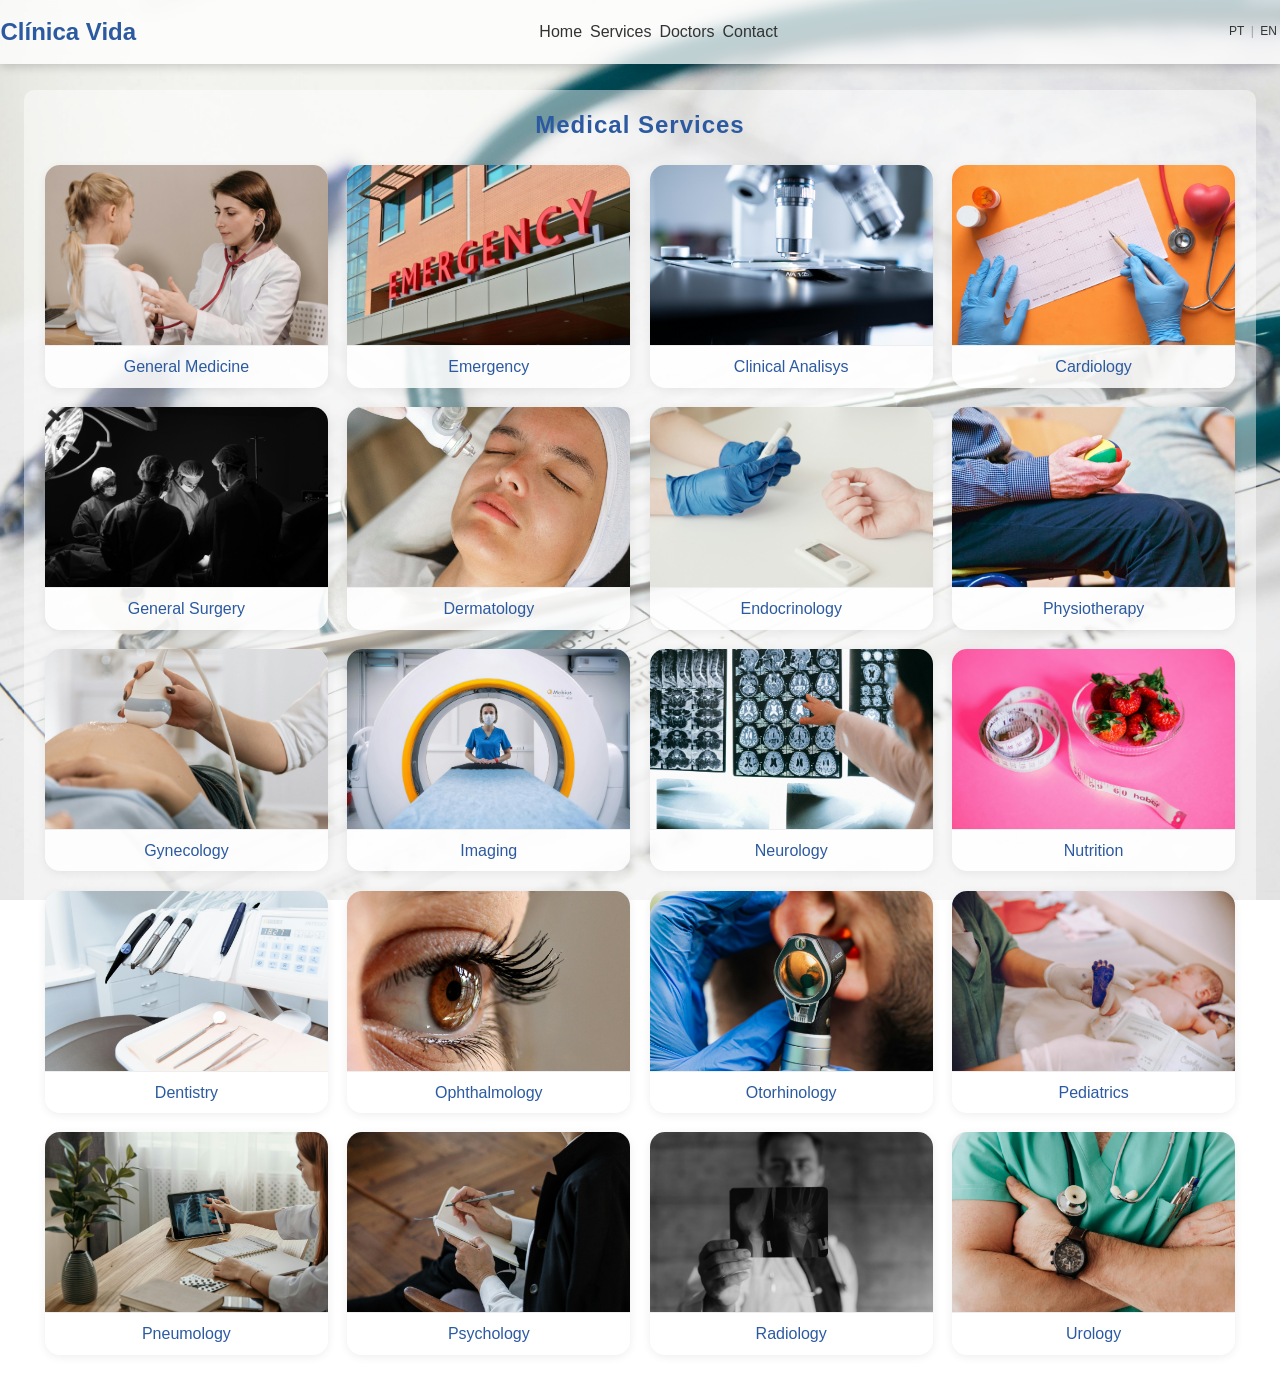
<file: index.html>
<!DOCTYPE html>
<html lang="pt-PT">
  <head>
    <meta charset="UTF-8" />
    <meta name="viewport" content="width=device-width, initial-scale=1.0" />
    <title>Clinica Vida</title>
    <link rel="stylesheet" href="static/css/style.css" />
  </head>
  <body>
    <header class="main-header">
      <nav class="navbar">
        <!-- Logo of Clinica Vida-->
        <div class="nav-side logo-container">
          <a href="/" class="logo">Clínica Vida</a>
        </div>

        <!-- Navigation Menu -->
        <ul class="nav-links">
          <li class="nav-item">
            <a href="#home" class="nav-link">Home</a>
          </li>
          <li class="nav-item">
            <a href="#services" class="nav-link">Services</a>
          </li>
          <li class="nav-item">
            <a href="#doctors" class="nav-link">Doctors</a>
          </li>
          <li class="nav-item">
            <a href="#contact" class="nav-link">Contact</a>
          </li>
        </ul>

        <!-- language switcher -->
        <div class="nav-side language-switcher">
          <a href="#" class="lang" data-lang="pt">PT</a>
          <span class="lang-divider">|</span>
          <a href="#" class="lang" data-lang="en">EN</a>
        </div>

        <!-- hamburguer menu -->
        <input type="checkbox" id="menu-hamburguer" class="menu-hamburguer" />
        <label for="menu-hamburguer" class="hamburguer">
          <span class="bar"></span>
          <span class="bar"></span>
          <span class="bar"></span>
        </label>

        <!-- Menu Mobile in Hamburguer -->
        <div class="nav-mobile">
          <ul class="nav-links-mobile">
            <li><a href="#home" class="nav-link">Home</a></li>
            <li><a href="#services" class="nav-link">Services</a></li>
            <li><a href="#doctors" class="nav-link">Doctors</a></li>
            <li><a href="#contact" class="nav-link">Contact</a></li>
          </ul>
          <div class="language-switcher-mobile">
            <a href="#" class="lang" data-lang="pt">PT</a>
            <span class="lang-divider">|</span>
            <a href="#" class="lang" data-lang="en">EN</a>
          </div>
        </div>
      </nav>
    </header>
    <main class="page">
      <h1 class="gallery-headline">Medical Services</h1>
      <section class="gallery">
        <div class="gallery-item">
          <img
            src="/static/images/Clinico_geral.jpg"
            alt="General Medicine"
            loading="lazy"
          />
          <div class="gallery-item-title">General Medicine</div>
        </div>
        <div class="gallery-item">
          <img
            src="/static/images/emergencia.jpg"
            alt="Emergency"
            loading="lazy"
          />
          <div class="gallery-item-title">Emergency</div>
        </div>
        <div class="gallery-item">
          <img
            src="/static/images/Analises_clinicas.jpg"
            alt="Clinical Analisys"
            loading="lazy"
          />
          <div class="gallery-item-title">Clinical Analisys</div>
        </div>
        <div class="gallery-item">
          <img
            src="/static/images/Cardiologia.jpg"
            alt="Cardiology"
            loading="lazy"
          />
          <div class="gallery-item-title">Cardiology</div>
        </div>
        <div class="gallery-item">
          <img
            src="/static/images/Cirurgia_geral.jpg"
            alt="General Surgery"
            loading="lazy"
          />
          <div class="gallery-item-title">General Surgery</div>
        </div>
        <div class="gallery-item">
          <img
            src="/static/images/Dermatologia.jpg"
            alt="Dermatology"
            loading="lazy"
          />
          <div class="gallery-item-title">Dermatology</div>
        </div>
        <div class="gallery-item">
          <img
            src="/static/images/Endocrinologia.jpg"
            alt="Endocrinology"
            loading="lazy"
          />
          <div class="gallery-item-title">Endocrinology</div>
        </div>
        <div class="gallery-item">
          <img
            src="/static/images/Fisioterapia.jpg"
            alt="Physiotherapy"
            loading="lazy"
          />
          <div class="gallery-item-title">Physiotherapy</div>
        </div>
        <div class="gallery-item">
          <img
            src="/static/images/Ginecologia_obstetricia.jpg"
            alt="Gynecology"
            loading="lazy"
          />
          <div class="gallery-item-title">Gynecology</div>
        </div>
        <div class="gallery-item">
          <img src="/static/images/imagem.jpg" alt="Imaging" loading="lazy" />
          <div class="gallery-item-title">Imaging</div>
        </div>
        <div class="gallery-item">
          <img
            src="/static/images/Neurologia.jpg"
            alt="Neurology"
            loading="lazy"
          />
          <div class="gallery-item-title">Neurology</div>
        </div>
        <div class="gallery-item">
          <img
            src="/static/images/Nutricao.jpg"
            alt="Nutrition"
            loading="lazy"
          />
          <div class="gallery-item-title">Nutrition</div>
        </div>
        <div class="gallery-item">
          <img
            src="/static/images/Odontologia.jpg"
            alt="Dentistry"
            loading="lazy"
          />
          <div class="gallery-item-title">Dentistry</div>
        </div>
        <div class="gallery-item">
          <img
            src="/static/images/Oftalmologia.jpg"
            alt="Ophthalmology"
            loading="lazy"
          />
          <div class="gallery-item-title">Ophthalmology</div>
        </div>
        <div class="gallery-item">
          <img
            src="/static/images/Otorrinolaringologista.jpg"
            alt="Otorhinology"
            loading="lazy"
          />
          <div class="gallery-item-title">Otorhinology</div>
        </div>
        <div class="gallery-item">
          <img
            src="/static/images/Pediatria.jpg"
            alt="Pediatrics"
            loading="lazy"
          />
          <div class="gallery-item-title">Pediatrics</div>
        </div>
        <div class="gallery-item">
          <img
            src="/static/images/Pneumologia.jpg"
            alt="Pneumology"
            loading="lazy"
          />
          <div class="gallery-item-title">Pneumology</div>
        </div>
        <div class="gallery-item">
          <img
            src="/static/images/Psicologia.jpg"
            alt="Psychology"
            loading="lazy"
          />
          <div class="gallery-item-title">Psychology</div>
        </div>
        <div class="gallery-item">
          <img
            src="/static/images/Radiologia.jpg"
            alt="Radiology"
            loading="lazy"
          />
          <div class="gallery-item-title">Radiology</div>
        </div>
        <div class="gallery-item">
          <img src="/static/images/Urologia.jpg" alt="Urology" loading="lazy" />
          <div class="gallery-item-title">Urology</div>
        </div>
      </section>
    </main>
  </body>
</html>
</file>
<file: static/css/style.css>
body {
    font-family: Verdana, Tahoma, sans-serif;
    line-height: 1.6;
    color: #333;
    background-image: url('../images/background.jpg');
    background-size: cover;
    background-position: center;
    background-attachment: fixed;
    min-height: 100vh;
    margin: 0;
    padding: 0;
}

.main-header {
    position: fixed;
    top: 0;
    left: 0;
    width: 100%;
    z-index: 1000;
    background: rgba(255, 255, 255, 0.75);
    backdrop-filter: blur(5px);
    box-shadow: 0 2px 10px rgba(0, 0, 0, 0.2);
}

.navbar {
    display: flex;
    justify-content: space-between;
    align-items: center;
    padding: 1% 0%;
    margin: 0;
}

.logo {
    font-size: 1.5rem;
    font-weight: 600;
    padding: 0.5px;
    color: #2c5aa0;
    transition: all 0.3s ease;
    text-decoration: none;
    cursor:crosshair;
}

.nav-side {
    flex-basis: 200px;
}

.logo:hover {
    color: #4a90e2;
}

.menu-hamburguer,
.nav-mobile,
.language-switcher-mobile {
    display: none;
}

.hamburguer {
    display: none;
    flex-direction: column;
    cursor: pointer;
    padding: 0.5rem;
}

.bar {
    width: 25px;
    height: 3px;
    background-color: #2c5aa0;
    margin: 3px 0;
    transition: all 0.3s ease;
    border-radius: 2px;
}

.nav-links {
    display: flex;
    align-items: center;
    justify-content: center;
    list-style: none;
    gap: 0.5rem;
    margin: 0;
    flex: 1;
}

.nav-link {
    color: #333;
    text-decoration: none;
    font-weight: 500;
    transition: all 0.3s ease;
    cursor: crosshair;
}

.nav-link:hover {
    color: blue;
}

.nav-link:active {
    color: #4a90e2;
}

.language-switcher {
    display: flex;
    align-items: center;
    justify-content: end;
    padding-right: 3px;
    gap: 0.4rem;
    font-size: 0.75rem;
    cursor: pointer;
}

.lang {
    color: #333;
    text-decoration: none;
    transition: all 0.3s ease;
}

.lang:hover {
    color: blue;
}

.lang-divider {
    color: black;
    opacity: 0.3;
}

.page, main {
    background: rgba(255, 255, 255, 0.45);
    border-radius: 10px;
    padding-left: 1rem;
    padding-right: 1rem;
    margin-left: auto;
    margin-right: auto;
    max-width: 1200px;
}

.gallery-headline {
    text-align: center;
    margin-top: 90px;
    padding-top: 1rem;
    font-size: 1.5rem;
    color: #2c5aa0;
    font-weight: 700;
    letter-spacing: 1px;
}

.gallery {
    display: grid;
    grid-template-columns: repeat(4, 1fr);
    gap: 1.2rem;
    padding: 0.3rem;
    max-width: 1200px;
    margin: 0 auto 2rem auto;
}

.gallery-item {
    background: rgba(255, 255, 255, 0.85);
    border-radius: 15px;
    overflow: hidden;
    box-shadow: 0 2px 10px rgba(0, 0, 0, 0.07);
    transition: transform 0.2s ease;
    cursor: pointer;
    display: flex;
    flex-direction: column;
}

.gallery-item:hover {
    transform: translateY(-6px) scale(1.03);
    box-shadow: 0 6px 24px rgba(44, 90, 160, 0.15);
}

.gallery-item img {
    width: 100%;
    height: 180px;
    object-fit: cover;
    display: block;
    border-bottom: 1px solid #eee;
    transition: filter 0.2s ease;
}

.gallery-item:hover img {
    filter: brightness(1.20);
}

.gallery-item-title {
    padding: 0.5rem;
    text-align: center;
    color: #2c5aa0;
    font-weight: 500;
}

/* MEDIA QUERIES */

/* Tablet */
@media screen and (max-width: 768px) {
    .nav-mobile {
        display: flex;
        flex-direction: column;
        position: fixed;
        top: 100%;
        width: 100%;
        margin: 0;
        padding: 0;
        background: rgba(255, 255, 255, 0.45);
        backdrop-filter: blur(5px);
        box-shadow: 0 2px 10px rgba(0, 0, 0, 0.2);
        opacity: 0;
        visibility: hidden;
        pointer-events: none;
        transform: translateY(-100%);
        transition: all 0.3s ease;
        z-index: 1000;
    }

    .nav-links,
    .language-switcher {
        display: none;
    }

    .nav-links-mobile {
        display: flex;
        padding: 0;
        flex-direction: column;
        align-items: center;
        list-style: none;
        gap: 0.7rem;
    }

    .language-switcher-mobile {
        display: flex;
        flex-direction: row;
        justify-content: center;
        align-items: center;
        padding-top: 1rem;
        gap: 1.5rem;
    }

    .nav-link {
        display: block;
        text-align: center;
        padding-top: 0.5rem;
        padding-bottom: 0.5rem;
        width: 100%;
    }

    .hamburguer {
        display: flex;
        flex-direction: column;
        cursor: pointer;
        margin-left: auto;
        z-index: 1100;
    }

    .menu-hamburguer:checked ~ .nav-mobile {
        transform: translateY(0);
        opacity: 1;
        visibility: visible;
        pointer-events: auto;
    }

    .menu-hamburguer:checked ~ .hamburguer .bar:nth-child(1) {
        transform: rotate(45deg) translate(6px 6px);
    }

    .menu-hamburguer:checked ~ .hamburguer .bar:nth-child(2) {
        opacity: 0;
    }

    .menu-hamburguer:checked ~ .hamburguer .bar:nth-child(3) {
        transform: rotate(-45deg) translate(6px -6px);
    }

    .page, main {
        padding-left: 0.5rem;
        padding-right: 0.5rem;
    }

    .gallery {
        grid-template-columns: repeat(2, 1fr);
        gap: 0.8rem;
    }

    .gallery-headline {
        font-size: 1.4rem;
        margin-top: 80px;
    }
}

/* Mobile */
@media screen and (max-width: 480px) {
    .logo {
        font-size: 1.2rem;
    }

    .gallery {
        grid-template-columns: 1fr;
        gap: 0.5rem;
        padding: 0.1rem;
    }

    .gallery-headline {
        font-size: 1.2rem;
        margin-top: 80px;
    }

    .gallery-item img {
        height: 140px;
    }
}
</file>
